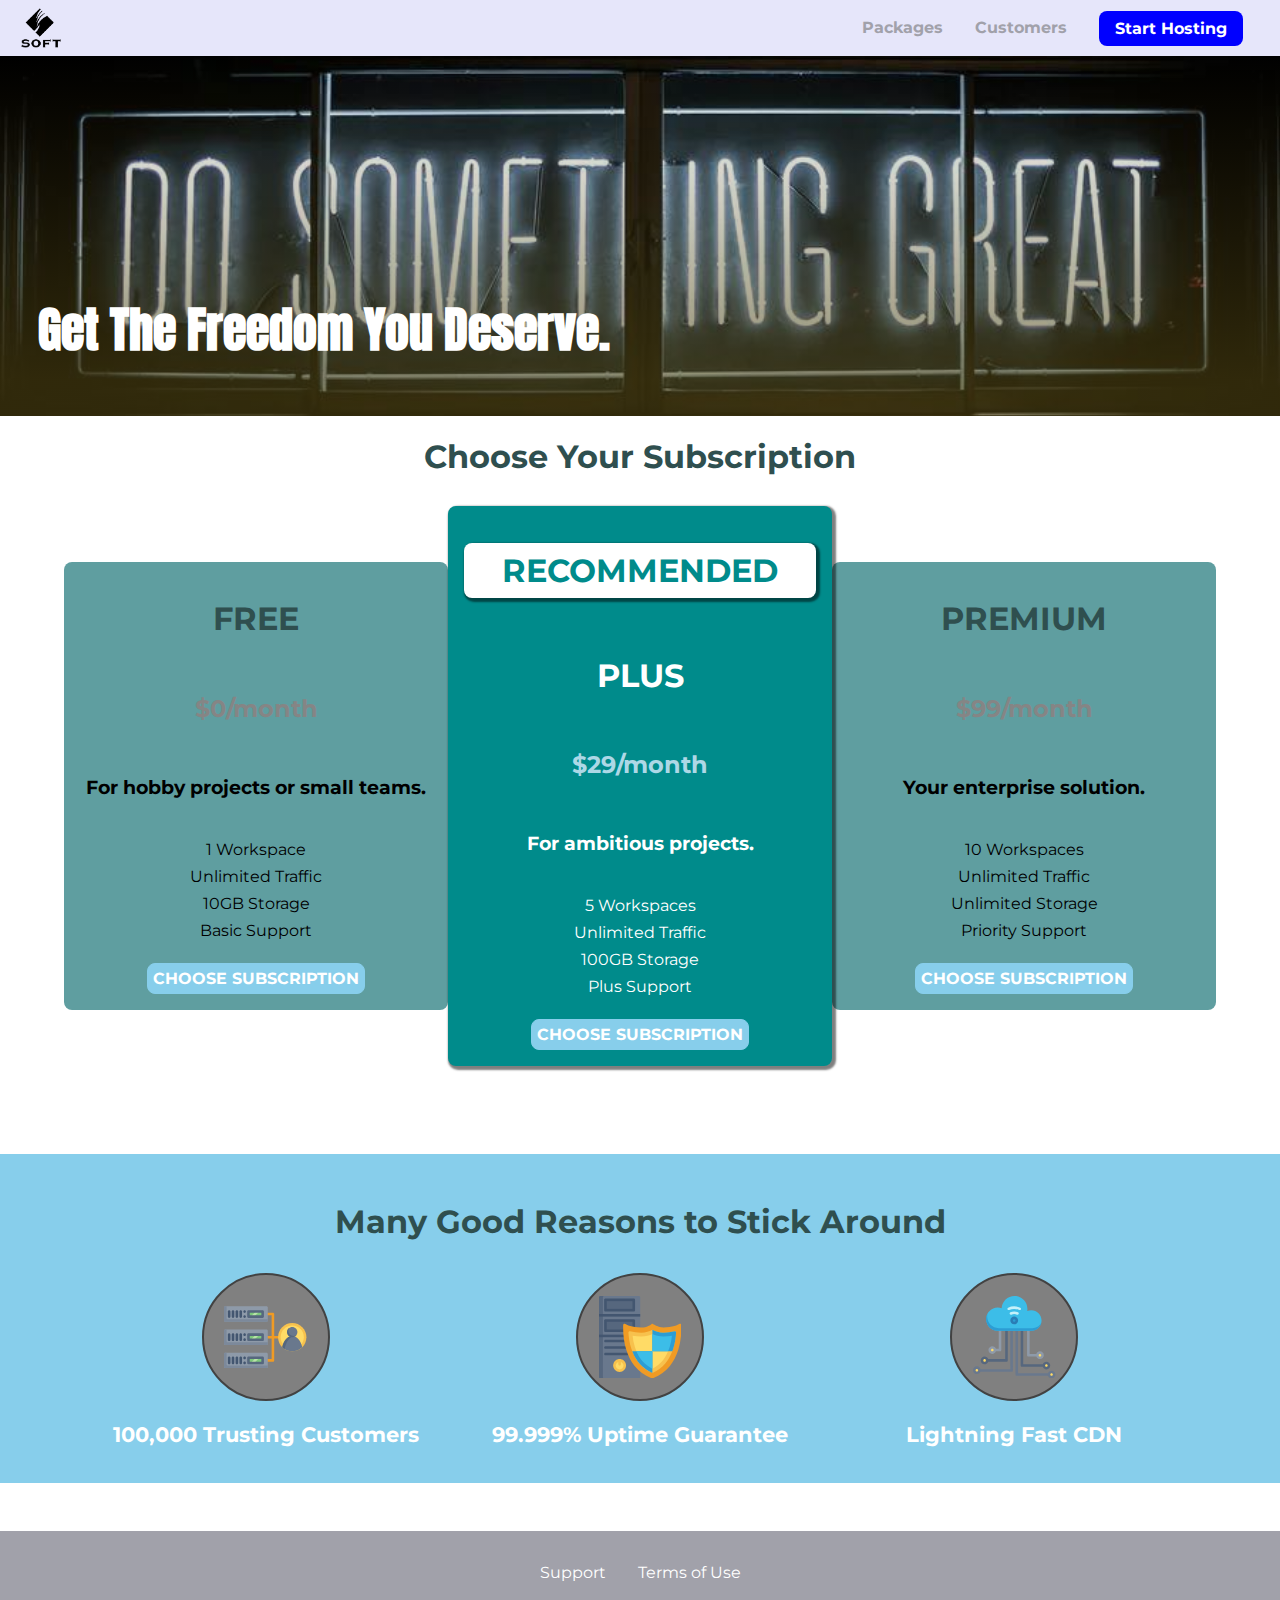
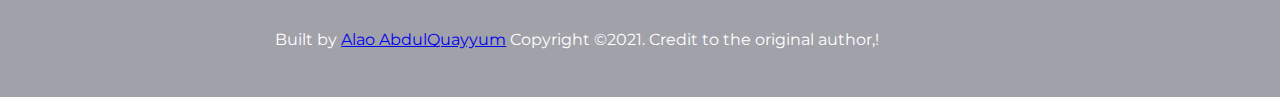
<file: index.html>
<!DOCTYPE html>
<html lang="en">
  <head>
    <meta charset="UTF-8" />
    <meta http-equiv="X-UA-Compatible" content="ie=edge" />
    <meta name="viewport" content="width=device-width, initial-scale=1.0" />
    <title>Soft</title>
    <link rel="shortcut icon" href="images/soft-logo.png" />
    <link rel="stylesheet" href="shared.css" />
    <link rel="stylesheet" href="main.css" />
  </head>

  <body>
    <div class="backdrop"></div>
    <div class="modal">
      <h1 class="modal__title">Do you want to continue?</h1>
      <div class="modal__actions">
        <a href="start-hosting/index.html" class="modal__action">Yes!</a>
        <button class="modal__action modal__action--negative" type="button">
          No!
        </button>
      </div>
    </div>
    <header class="main-header">
      <div>
        <button class="toggle-button">
          <span class="toggle-button__bar"></span>
          <span class="toggle-button__bar"></span>
          <span class="toggle-button__bar"></span>
        </button>
        <a href="index.html" class="main-header__brand">
          <img
            src="images/soft-logo.png"
            alt="Soft - Your favorite hosting company"
          />
        </a>
      </div>
      <nav class="main-nav">
        <ul class="main-nav__items">
          <li class="main-nav__item">
            <a href="packages/index.html">Packages</a>
          </li>
          <li class="main-nav__item">
            <a href="customers/index.html">Customers</a>
          </li>
          <li class="main-nav__item main-nav__item--cta">
            <a href="start-hosting/index.html">Start Hosting</a>
          </li>
        </ul>
      </nav>
    </header>
    <nav class="mobile-nav">
      <ul class="mobile-nav__items">
        <li class="mobile-nav__item">
          <a href="packages/index.html">Packages</a>
        </li>
        <li class="mobile-nav__item">
          <a href="customers/index.html">Customers</a>
        </li>
        <li class="mobile-nav__item mobile-nav__item--cta">
          <a href="start-hosting/index.html">Start Hosting</a>
        </li>
      </ul>
    </nav>
    <main>
      <section id="product-overview">
        <h1>Get The Freedom You Deserve.</h1>
      </section>
      <section id="plans">
        <h1 class="section-title">Choose Your Subscription</h1>
        <div class="plan__list">
          <article class="plan">
            <h1 class="plan__title">FREE</h1>
            <h2 class="plan__price">$0/month</h2>
            <h3>For hobby projects or small teams.</h3>
            <ul class="plan__features">
              <li class="plan__feature">1 Workspace</li>
              <li class="plan__feature">Unlimited Traffic</li>
              <li class="plan__feature">10GB Storage</li>
              <li class="plan__feature">Basic Support</li>
            </ul>
            <div>
              <button class="button">CHOOSE SUBSCRIPTION</button>
            </div>
          </article>
          <article class="plan plan--highlighted">
            <h1 class="plan__annotation">RECOMMENDED</h1>
            <h1 class="plan__title">PLUS</h1>
            <h2 class="plan__price">$29/month</h2>
            <h3>For ambitious projects.</h3>
            <ul class="plan__features">
              <li class="plan__feature">5 Workspaces</li>
              <li class="plan__feature">Unlimited Traffic</li>
              <li class="plan__feature">100GB Storage</li>
              <li class="plan__feature">Plus Support</li>
            </ul>
            <div>
              <button class="button">CHOOSE SUBSCRIPTION</button>
            </div>
          </article>
          <article class="plan">
            <h1 class="plan__title">PREMIUM</h1>
            <h2 class="plan__price">$99/month</h2>
            <h3>Your enterprise solution.</h3>
            <ul class="plan__features">
              <li class="plan__feature">10 Workspaces</li>
              <li class="plan__feature">Unlimited Traffic</li>
              <li class="plan__feature">Unlimited Storage</li>
              <li class="plan__feature">Priority Support</li>
            </ul>
            <div>
              <button class="button">CHOOSE SUBSCRIPTION</button>
            </div>
          </article>
        </div>
      </section>
      <section id="key-features">
        <h1 class="section-title">Many Good Reasons to Stick Around</h1>
        <ul class="key-feature__list">
          <li class="key-feature">
            <div class="key-feature__image">
              <svg viewBox="0 0 512 512">
                <path
                  style="fill: #f09b24"
                  d="M344,248h-32V112c0-4.418-3.582-8-8-8h-40c-4.418,0-8,3.582-8,8s3.582,8,8,8h32v128h-32  c-4.418,0-8,3.582-8,8s3.582,8,8,8h32v128h-32c-4.418,0-8,3.582-8,8s3.582,8,8,8h40c4.418,0,8-3.582,8-8V264h32c4.418,0,8-3.582,8-8  S348.418,248,344,248z"
                />
                <path
                  style="fill: #8e9aa9"
                  d="M264,64H8c-4.418,0-8,3.582-8,8v80c0,4.418,3.582,8,8,8h256c4.418,0,8-3.582,8-8V72  C272,67.582,268.418,64,264,64z"
                />
                <path
                  style="fill: #7c899b"
                  d="M24,144c-4.418,0-8-3.582-8-8V64H8c-4.418,0-8,3.582-8,8v80c0,4.418,3.582,8,8,8h256  c4.418,0,8-3.582,8-8v-8H24z"
                />
                <rect
                  x="152"
                  y="96"
                  style="fill: #b8e3a8"
                  width="88"
                  height="32"
                />
                <g>
                  <polygon
                    style="fill: #7ec97d"
                    points="152,96 152,128 166,128 198,96  "
                  />
                  <polygon
                    style="fill: #7ec97d"
                    points="220,96 188,128 240,128 240,96  "
                  />
                </g>
                <path
                  style="fill: #56677e"
                  d="M240,136h-88c-4.418,0-8-3.582-8-8V96c0-4.418,3.582-8,8-8h88c4.418,0,8,3.582,8,8v32  C248,132.418,244.418,136,240,136z M160,120h72v-16h-72V120z"
                />
                <g>
                  <path
                    style="fill: #435670"
                    d="M32,136c-4.418,0-8-3.582-8-8V96c0-4.418,3.582-8,8-8s8,3.582,8,8v32C40,132.418,36.418,136,32,136z   "
                  />
                  <path
                    style="fill: #435670"
                    d="M56,136c-4.418,0-8-3.582-8-8V96c0-4.418,3.582-8,8-8s8,3.582,8,8v32C64,132.418,60.418,136,56,136z   "
                  />
                  <path
                    style="fill: #435670"
                    d="M80,136c-4.418,0-8-3.582-8-8V96c0-4.418,3.582-8,8-8s8,3.582,8,8v32C88,132.418,84.418,136,80,136z   "
                  />
                  <path
                    style="fill: #435670"
                    d="M104,136c-4.418,0-8-3.582-8-8V96c0-4.418,3.582-8,8-8s8,3.582,8,8v32   C112,132.418,108.418,136,104,136z"
                  />
                  <path
                    style="fill: #435670"
                    d="M128,105c-4.418,0-8-3.582-8-8v-1c0-4.418,3.582-8,8-8s8,3.582,8,8v1   C136,101.418,132.418,105,128,105z"
                  />
                  <path
                    style="fill: #435670"
                    d="M128,136c-4.418,0-8-3.582-8-8v-1c0-4.418,3.582-8,8-8s8,3.582,8,8v1   C136,132.418,132.418,136,128,136z"
                  />
                </g>
                <path
                  style="fill: #8e9aa9"
                  d="M264,208H8c-4.418,0-8,3.582-8,8v80c0,4.418,3.582,8,8,8h256c4.418,0,8-3.582,8-8v-80  C272,211.582,268.418,208,264,208z"
                />
                <path
                  style="fill: #7c899b"
                  d="M24,288c-4.418,0-8-3.582-8-8v-72H8c-4.418,0-8,3.582-8,8v80c0,4.418,3.582,8,8,8h256  c4.418,0,8-3.582,8-8v-8H24z"
                />
                <rect
                  x="152"
                  y="240"
                  style="fill: #b8e3a8"
                  width="88"
                  height="32"
                />
                <g>
                  <polygon
                    style="fill: #7ec97d"
                    points="152,240 152,272 166,272 198,240  "
                  />
                  <polygon
                    style="fill: #7ec97d"
                    points="220,240 188,272 240,272 240,240  "
                  />
                </g>
                <path
                  style="fill: #56677e"
                  d="M240,280h-88c-4.418,0-8-3.582-8-8v-32c0-4.418,3.582-8,8-8h88c4.418,0,8,3.582,8,8v32  C248,276.418,244.418,280,240,280z M160,264h72v-16h-72V264z"
                />
                <g>
                  <path
                    style="fill: #435670"
                    d="M32,280c-4.418,0-8-3.582-8-8v-32c0-4.418,3.582-8,8-8s8,3.582,8,8v32C40,276.418,36.418,280,32,280   z"
                  />
                  <path
                    style="fill: #435670"
                    d="M56,280c-4.418,0-8-3.582-8-8v-32c0-4.418,3.582-8,8-8s8,3.582,8,8v32C64,276.418,60.418,280,56,280   z"
                  />
                  <path
                    style="fill: #435670"
                    d="M80,280c-4.418,0-8-3.582-8-8v-32c0-4.418,3.582-8,8-8s8,3.582,8,8v32C88,276.418,84.418,280,80,280   z"
                  />
                  <path
                    style="fill: #435670"
                    d="M104,280c-4.418,0-8-3.582-8-8v-32c0-4.418,3.582-8,8-8s8,3.582,8,8v32   C112,276.418,108.418,280,104,280z"
                  />
                  <path
                    style="fill: #435670"
                    d="M128,249c-4.418,0-8-3.582-8-8v-1c0-4.418,3.582-8,8-8s8,3.582,8,8v1   C136,245.418,132.418,249,128,249z"
                  />
                  <path
                    style="fill: #435670"
                    d="M128,280c-4.418,0-8-3.582-8-8v-1c0-4.418,3.582-8,8-8s8,3.582,8,8v1   C136,276.418,132.418,280,128,280z"
                  />
                </g>
                <path
                  style="fill: #8e9aa9"
                  d="M264,352H8c-4.418,0-8,3.582-8,8v80c0,4.418,3.582,8,8,8h256c4.418,0,8-3.582,8-8v-80  C272,355.582,268.418,352,264,352z"
                />
                <path
                  style="fill: #7c899b"
                  d="M24,432c-4.418,0-8-3.582-8-8v-72H8c-4.418,0-8,3.582-8,8v80c0,4.418,3.582,8,8,8h256  c4.418,0,8-3.582,8-8v-8H24z"
                />
                <rect
                  x="152"
                  y="384"
                  style="fill: #b8e3a8"
                  width="88"
                  height="32"
                />
                <g>
                  <polygon
                    style="fill: #7ec97d"
                    points="152,384 152,416 166,416 198,384  "
                  />
                  <polygon
                    style="fill: #7ec97d"
                    points="220,384 188,416 240,416 240,384  "
                  />
                </g>
                <path
                  style="fill: #56677e"
                  d="M240,424h-88c-4.418,0-8-3.582-8-8v-32c0-4.418,3.582-8,8-8h88c4.418,0,8,3.582,8,8v32  C248,420.418,244.418,424,240,424z M160,408h72v-16h-72V408z"
                />
                <g>
                  <path
                    style="fill: #435670"
                    d="M32,424c-4.418,0-8-3.582-8-8v-32c0-4.418,3.582-8,8-8s8,3.582,8,8v32C40,420.418,36.418,424,32,424   z"
                  />
                  <path
                    style="fill: #435670"
                    d="M56,424c-4.418,0-8-3.582-8-8v-32c0-4.418,3.582-8,8-8s8,3.582,8,8v32C64,420.418,60.418,424,56,424   z"
                  />
                  <path
                    style="fill: #435670"
                    d="M80,424c-4.418,0-8-3.582-8-8v-32c0-4.418,3.582-8,8-8s8,3.582,8,8v32C88,420.418,84.418,424,80,424   z"
                  />
                  <path
                    style="fill: #435670"
                    d="M104,424c-4.418,0-8-3.582-8-8v-32c0-4.418,3.582-8,8-8s8,3.582,8,8v32   C112,420.418,108.418,424,104,424z"
                  />
                  <path
                    style="fill: #435670"
                    d="M128,393c-4.418,0-8-3.582-8-8v-1c0-4.418,3.582-8,8-8s8,3.582,8,8v1   C136,389.418,132.418,393,128,393z"
                  />
                  <path
                    style="fill: #435670"
                    d="M128,424c-4.418,0-8-3.582-8-8v-1c0-4.418,3.582-8,8-8s8,3.582,8,8v1   C136,420.418,132.418,424,128,424z"
                  />
                </g>
                <path
                  style="fill: #f7c14d"
                  d="M424,168c-48.523,0-88,39.477-88,88s39.477,88,88,88s88-39.477,88-88S472.523,168,424,168z"
                />
                <path
                  style="fill: #ffdb66"
                  d="M424,184c-39.701,0-72,32.299-72,72s32.299,72,72,72s72-32.299,72-72S463.701,184,424,184z"
                />
                <path
                  style="fill: #69788d"
                  d="M484.893,314.16C476.393,274.588,451.922,248,424,248s-52.393,26.588-60.893,66.16  c-0.605,2.82,0.354,5.749,2.511,7.664C381.731,336.124,402.465,344,424,344s42.269-7.876,58.381-22.176  C484.539,319.909,485.498,316.98,484.893,314.16z"
                />
                <path
                  style="fill: #56677e"
                  d="M434.053,249.171C430.768,248.403,427.411,248,424,248c-27.922,0-52.393,26.588-60.893,66.16  c-0.605,2.82,0.354,5.749,2.511,7.664c3.383,3.002,6.979,5.703,10.734,8.125C384.904,286.243,407.373,255.378,434.053,249.171z"
                />
                <path
                  style="fill: #69788d"
                  d="M424,192c-17.645,0-32,14.355-32,32s14.355,32,32,32s32-14.355,32-32S441.645,192,424,192z"
                />
                <path
                  style="fill: #56677e"
                  d="M432,248c-17.645,0-32-14.355-32-32c0-6.783,2.128-13.076,5.742-18.258  C397.444,203.53,392,213.138,392,224c0,17.645,14.355,32,32,32c10.862,0,20.471-5.444,26.258-13.742  C445.076,245.872,438.783,248,432,248z"
                />
              </svg>
            </div>
            <p class="key-feature__description">100,000 Trusting Customers</p>
          </li>
          <li class="key-feature">
            <div class="key-feature__image">
              <svg viewBox="0 0 512 512">
                <path
                  style="fill: #69788d"
                  d="M248,0H8C3.582,0,0,3.582,0,8v496c0,4.418,3.582,8,8,8h240c4.418,0,8-3.582,8-8V8  C256,3.582,252.418,0,248,0z"
                />
                <path
                  style="fill: #56677e"
                  d="M24,504V8c0-4.418,3.582-8,8-8H8C3.582,0,0,3.582,0,8v496c0,4.418,3.582,8,8,8h24  C27.582,512,24,508.418,24,504z"
                />
                <g>
                  <rect
                    x="0"
                    y="112"
                    style="fill: #435670"
                    width="256"
                    height="16"
                  />
                  <rect
                    x="0"
                    y="240"
                    style="fill: #435670"
                    width="256"
                    height="16"
                  />
                </g>
                <path
                  style="fill: #f7c14d"
                  d="M128,392c-22.056,0-40,17.944-40,40s17.944,40,40,40s40-17.944,40-40S150.056,392,128,392z"
                />
                <path
                  style="fill: #ffdb66"
                  d="M128,408c-13.233,0-24,10.767-24,24s10.767,24,24,24s24-10.767,24-24S141.233,408,128,408z"
                />
                <path
                  style="fill: #f7c14d"
                  d="M128,392c-2.739,0-5.414,0.278-8,0.805V424c0,4.418,3.582,8,8,8c4.418,0,8-3.582,8-8v-31.195  C133.414,392.278,130.739,392,128,392z"
                />
                <g>
                  <path
                    style="fill: #435670"
                    d="M216,288H40c-4.418,0-8-3.582-8-8s3.582-8,8-8h176c4.418,0,8,3.582,8,8S220.418,288,216,288z"
                  />
                  <path
                    style="fill: #435670"
                    d="M216,328H40c-4.418,0-8-3.582-8-8s3.582-8,8-8h176c4.418,0,8,3.582,8,8S220.418,328,216,328z"
                  />
                  <path
                    style="fill: #435670"
                    d="M216,368H40c-4.418,0-8-3.582-8-8s3.582-8,8-8h176c4.418,0,8,3.582,8,8S220.418,368,216,368z"
                  />
                  <path
                    style="fill: #435670"
                    d="M216,16H40c-4.418,0-8,3.582-8,8v64c0,4.418,3.582,8,8,8h176c4.418,0,8-3.582,8-8V24   C224,19.582,220.418,16,216,16z"
                  />
                </g>
                <rect
                  x="48"
                  y="32"
                  style="fill: #56677e"
                  width="160"
                  height="48"
                />
                <path
                  style="fill: #435670"
                  d="M216,144H40c-4.418,0-8,3.582-8,8v64c0,4.418,3.582,8,8,8h176c4.418,0,8-3.582,8-8v-64  C224,147.582,220.418,144,216,144z"
                />
                <rect
                  x="48"
                  y="160"
                  style="fill: #56677e"
                  width="160"
                  height="48"
                />
                <path
                  style="fill: #f09b24"
                  d="M511.747,180.237c-0.194-6.537-8.107-10.107-13.135-5.894c-5.6,4.693-42.904,21.282-98.514,21.282  c-33.45,0-64.625-20.999-64.929-21.206c-2.9-1.991-6.764-1.85-9.512,0.346c-2.677,2.135-27.201,20.86-63.793,20.86  c-55.607,0-92.914-16.589-98.515-21.282c-5.028-4.211-12.941-0.645-13.135,5.894c-1.634,54.834,4.655,105.941,18.693,151.903  c12.096,39.604,29.759,74.047,52.497,102.373c27.538,34.304,62.743,59.882,104.66,76.045c3.069,1.918,6.757,1.921,9.83,0  c41.917-16.163,77.122-41.741,104.66-76.045c22.738-28.326,40.401-62.77,52.497-102.373  C507.092,286.179,513.381,235.071,511.747,180.237z"
                />
                <path
                  style="fill: #f7c14d"
                  d="M476.21,221.226c-1.953-1.631-4.568-2.235-7.036-1.628c-21.686,5.327-44.926,8.028-69.075,8.028  c-25.926,0-49.633-8.975-64.955-16.504c-2.307-1.134-5.016-1.091-7.284,0.116c-14.059,7.477-36.919,16.388-65.994,16.388  c-24.153,0-47.394-2.701-69.075-8.028c-5.155-1.268-10.221,2.966-9.894,8.261c2.077,33.693,7.668,65.635,16.616,94.935  c22.774,74.565,66.139,126.334,128.888,153.868c2.032,0.891,4.397,0.891,6.43,0c61.777-27.107,104.716-78.876,127.62-153.868  c8.948-29.3,14.539-61.241,16.616-94.935C479.224,225.319,478.163,222.856,476.21,221.226z"
                />
                <path
                  style="fill: #ffdb66"
                  d="M331.609,451.727c-52.604-25.289-89.304-70.987-109.144-135.944  c-6.532-21.39-11.162-44.336-13.82-68.447c17.133,2.852,34.952,4.291,53.22,4.291c29.394,0,53.376-7.793,69.978-15.561  c17.44,7.736,41.656,15.561,68.256,15.561c18.267,0,36.085-1.439,53.219-4.291c-2.659,24.112-7.288,47.06-13.82,68.448  C419.545,381.108,383.27,426.805,331.609,451.727z"
                />
                <g>
                  <path
                    style="fill: #2c9dd4"
                    d="M479.066,227.858c0.157-2.539-0.903-5.002-2.856-6.633s-4.568-2.235-7.036-1.628   c-21.686,5.327-44.926,8.028-69.075,8.028c-25.926,0-49.633-8.975-64.955-16.504c-1.057-0.52-2.2-0.78-3.345-0.806l-0.072,133.351   h123.601c2.556-6.746,4.933-13.702,7.123-20.874C471.398,293.493,476.989,261.552,479.066,227.858z"
                  />
                  <path
                    style="fill: #2c9dd4"
                    d="M206.658,343.667c24.153,63.42,65.028,108.108,121.743,132.995c1.031,0.452,2.147,0.673,3.263,0.666   l0.063-133.661H206.658z"
                  />
                </g>
                <g>
                  <path
                    style="fill: #3cbde8"
                    d="M439.497,315.783c6.532-21.389,11.161-44.336,13.82-68.448c-17.134,2.852-34.952,4.291-53.219,4.291   c-26.6,0-50.815-7.824-68.256-15.561l-0.116,107.601h97.758C433.179,334.807,436.524,325.518,439.497,315.783z"
                  />
                  <path
                    style="fill: #3cbde8"
                    d="M232.523,343.667c21.144,50.298,54.363,86.56,99.087,108.06l0.117-108.06H232.523z"
                  />
                </g>
              </svg>
            </div>
            <p class="key-feature__description">99.999% Uptime Guarantee</p>
          </li>
          <li class="key-feature">
            <div class="key-feature__image">
              <svg viewBox="0 0 512 512">
                <path
                  style="fill: #8e9aa9"
                  d="M168,200c-4.418,0-8,3.582-8,8v120h-17.376c-3.302-9.311-12.194-16-22.624-16  c-13.234,0-24,10.767-24,24s10.766,24,24,24c10.429,0,19.321-6.689,22.624-16H168c4.418,0,8-3.582,8-8V208  C176,203.582,172.418,200,168,200z"
                />
                <path
                  style="fill: #ffdb66"
                  d="M120,328c-4.411,0-8,3.589-8,8s3.589,8,8,8s8-3.589,8-8S124.411,328,120,328z"
                />
                <path
                  style="fill: #56677e"
                  d="M208,200c-4.418,0-8,3.582-8,8v184H94.624C91.322,382.689,82.43,376,72,376  c-13.234,0-24,10.767-24,24s10.766,24,24,24c10.429,0,19.321-6.689,22.624-16H208c4.418,0,8-3.582,8-8V208  C216,203.582,212.418,200,208,200z"
                />
                <path
                  style="fill: #ffdb66"
                  d="M72,392c-4.411,0-8,3.589-8,8s3.589,8,8,8s8-3.589,8-8S76.411,392,72,392z"
                />
                <path
                  style="fill: #69788d"
                  d="M240,208c-4.418,0-8,3.582-8,8v239H47.24c-2.671-10.34-12.078-18-23.24-18c-13.234,0-24,10.767-24,24  s10.766,24,24,24c9.666,0,18.009-5.747,21.809-14H240c4.418,0,8-3.582,8-8V216C248,211.582,244.418,208,240,208z"
                />
                <path
                  style="fill: #ffdb66"
                  d="M24,453c-4.411,0-8,3.589-8,8s3.589,8,8,8s8-3.589,8-8S28.411,453,24,453z"
                />
                <path
                  style="fill: #69788d"
                  d="M488,464c-10.429,0-19.321,6.689-22.624,16H280V208c0-4.418-3.582-8-8-8s-8,3.582-8,8v280  c0,4.418,3.582,8,8,8h193.376c3.302,9.311,12.194,16,22.624,16c13.234,0,24-10.767,24-24S501.234,464,488,464z"
                />
                <path
                  style="fill: #ffdb66"
                  d="M488,480c-4.411,0-8,3.589-8,8s3.589,8,8,8s8-3.589,8-8S492.411,480,488,480z"
                />
                <path
                  style="fill: #56677e"
                  d="M456,408c-10.429,0-19.321,6.689-22.624,16H312V208c0-4.418-3.582-8-8-8s-8,3.582-8,8v224  c0,4.418,3.582,8,8,8h129.376c3.302,9.311,12.194,16,22.624,16c13.234,0,24-10.767,24-24S469.234,408,456,408z"
                />
                <path
                  style="fill: #ffdb66"
                  d="M456,424c-4.411,0-8,3.589-8,8s3.589,8,8,8s8-3.589,8-8S460.411,424,456,424z"
                />
                <path
                  style="fill: #8e9aa9"
                  d="M416,344c-10.429,0-19.321,6.689-22.624,16H352V208c0-4.418-3.582-8-8-8s-8,3.582-8,8v160  c0,4.418,3.582,8,8,8h49.376c3.302,9.311,12.194,16,22.624,16c13.234,0,24-10.767,24-24S429.234,344,416,344z"
                />
                <path
                  style="fill: #ffdb66"
                  d="M416,360c-4.411,0-8,3.589-8,8s3.589,8,8,8s8-3.589,8-8S420.411,360,416,360z"
                />
                <path
                  style="fill: #3cbde8"
                  d="M362,88c-8.741,0-17.231,1.751-25.06,5.085C337.646,88.797,338,84.43,338,80  c0-44.112-35.888-80-80-80c-42.823,0-77.895,33.816-79.909,76.149C170.393,73.415,162.244,72,154,72c-39.701,0-72,32.299-72,72  s32.299,72,72,72h208c35.29,0,64-28.71,64-64S397.29,88,362,88z"
                />
                <path
                  style="fill: #2c9dd4"
                  d="M368,200H160c-39.701,0-72-32.299-72-72c0-5.863,0.721-11.559,2.05-17.019  C84.918,120.88,82,132.102,82,144c0,39.701,32.299,72,72,72h208c30.389,0,55.88-21.296,62.379-49.743  C413.565,186.327,392.352,200,368,200z"
                />
                <path
                  style="fill: #2a7db5"
                  d="M256,128c-13.234,0-24,10.767-24,24s10.766,24,24,24c13.233,0,24-10.767,24-24S269.233,128,256,128z"
                />
                <path
                  style="fill: #2c9dd4"
                  d="M256,144c-4.411,0-8,3.589-8,8s3.589,8,8,8c4.411,0,8-3.589,8-8S260.411,144,256,144z"
                />
                <g>
                  <path
                    style="fill: #c5f1fa"
                    d="M221.755,87.695c-2.994,0-5.864-1.688-7.233-4.572c-1.894-3.991-0.194-8.763,3.798-10.657   C230.157,66.849,242.834,64,256,64c13.166,0,25.844,2.849,37.68,8.466c3.992,1.895,5.692,6.666,3.798,10.657   s-6.666,5.692-10.657,3.798C277.144,82.328,266.774,80,256,80c-10.774,0-21.144,2.328-30.821,6.921   C224.072,87.446,222.904,87.695,221.755,87.695z"
                  />
                  <path
                    style="fill: #c5f1fa"
                    d="M276.545,116.618c-1.148,0-2.316-0.249-3.424-0.774C267.745,113.293,261.985,112,256,112   c-5.985,0-11.745,1.293-17.121,3.844c-3.991,1.895-8.763,0.192-10.657-3.798c-1.894-3.992-0.193-8.764,3.798-10.657   C239.557,97.813,247.625,96,256,96c8.376,0,16.444,1.813,23.98,5.389c3.991,1.894,5.692,6.665,3.798,10.657   C282.41,114.93,279.539,116.618,276.545,116.618z"
                  />
                </g>
              </svg>
            </div>
            <p class="key-feature__description">Lightning Fast CDN</p>
          </li>
        </ul>
      </section>
    </main>
    <footer class="main-footer">
      <nav>
        <ul class="main-footer__links">
          <li class="main-footer__link">
            <a href="#">Support</a>
          </li>
          <li class="main-footer__link">
            <a href="#">Terms of Use</a>
          </li>
        </ul>
        <p class="footer__copyright">
          Built by <a href="#" class="footer__link">Alao AbdulQuayyum</a>
          Copyright &copy;2021. Credit to the original author,!
        </p>
      </nav>
    </footer>
    <script src="shared.js"></script>
  </body>
</html>
</file>
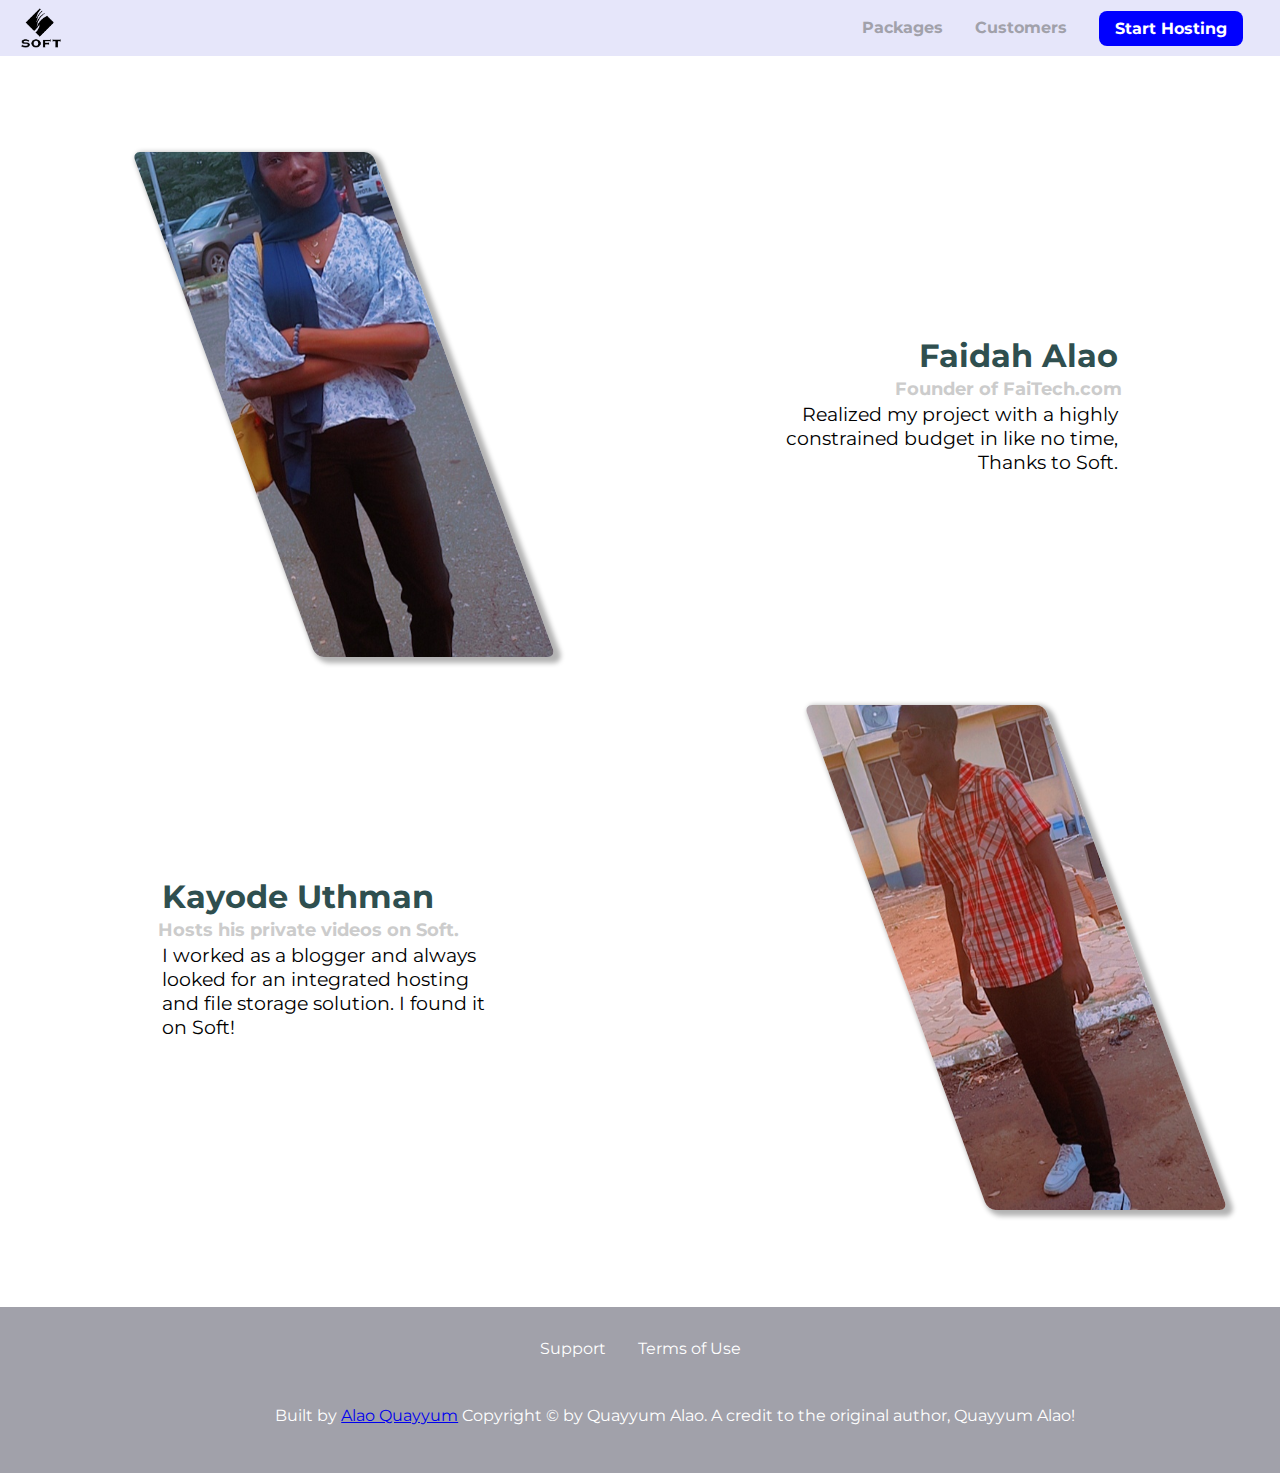
<file: customers/index.html>
<!DOCTYPE html>
<html lang="en">
  <head>
    <meta charset="UTF-8" />
    <meta name="viewport" content="width=device-width, initial-scale=1.0" />
    <meta http-equiv="X-UA-Compatible" content="ie=edge" />
    <title>Soft Customers</title>
    <link rel="shortcut icon" href="../images/soft-logo.png" />
    <link rel="stylesheet" href="../shared.css" />
    <link rel="stylesheet" href="customers.css" />
  </head>

  <body>
    <div class="backdrop"></div>
    <header class="main-header">
      <div>
        <button class="toggle-button">
          <span class="toggle-button__bar"></span>
          <span class="toggle-button__bar"></span>
          <span class="toggle-button__bar"></span>
        </button>
        <a href="../index.html" class="main-header__brand">
          <img
            src="../images/soft-logo.png"
            alt="Soft - Your favorite hosting company"
          />
        </a>
      </div>
      <nav class="main-nav">
        <ul class="main-nav__items">
          <li class="main-nav__item">
            <a href="../packages/index.html">Packages</a>
          </li>
          <li class="main-nav__item">
            <a href="index.html">Customers</a>
          </li>
          <li class="main-nav__item main-nav__item--cta">
            <a href="../start-hosting/index.html">Start Hosting</a>
          </li>
        </ul>
      </nav>
    </header>
    <nav class="mobile-nav">
      <ul class="mobile-nav__items">
        <li class="mobile-nav__item">
          <a href="../packages/index.html">Packages</a>
        </li>
        <li class="mobile-nav__item">
          <a href="index.html">Customers</a>
        </li>
        <li class="mobile-nav__item mobile-nav__item--cta">
          <a href="../start-hosting/index.html">Start Hosting</a>
        </li>
      </ul>
    </nav>
    <main>
      <div>
        <div class="testimonial" id="customer-1">
          <div class="testimonial__image-container">
            <img
              src="../images/customer-1.jpg"
              alt="Faidah Alao- Customer"
              class="testimonial__image"
            />
          </div>
          <div class="testimonial__info">
            <h1 class="testimonial__name">Faidah Alao</h1>
            <h2 class="testimonial__subtitle">
              Founder of
              <a href="tech-analysis.com">FaiTech.com</a>
            </h2>
            <p class="testimonial__text">
              Realized my project with a highly constrained budget in like no
              time, Thanks to Soft.
            </p>
          </div>
        </div>
        <div class="testimonial" id="customer-2">
          <div class="testimonial__info">
            <h1 class="testimonial__name">Kayode Uthman</h1>
            <h2 class="testimonial__subtitle">
              Hosts his private videos on Soft.
            </h2>
            <p class="testimonial__text">
              I worked as a blogger and always looked for an integrated hosting
              and file storage solution. I found it on Soft!
            </p>
          </div>
          <div class="testimonial__image-container">
            <img
              src="../images/customer-2.jpg"
              alt="Kayode Uthman - Customer"
              class="testimonial__image"
            />
          </div>
        </div>
      </div>
    </main>
    <footer class="main-footer">
      <nav>
        <ul class="main-footer__links">
          <li class="main-footer__link">
            <a href="#">Support</a>
          </li>
          <li class="main-footer__link">
            <a href="#">Terms of Use</a>
          </li>
        </ul>
        <p class="footer__copyright">
          Built by <a href="#" class="footer__link">Alao Quayyum</a>
          Copyright &copy; by Quayyum Alao. A credit to the original author,
          Quayyum Alao!
        </p>
      </nav>
    </footer>
    <script src="../shared.js"></script>
  </body>
</html>
</file>
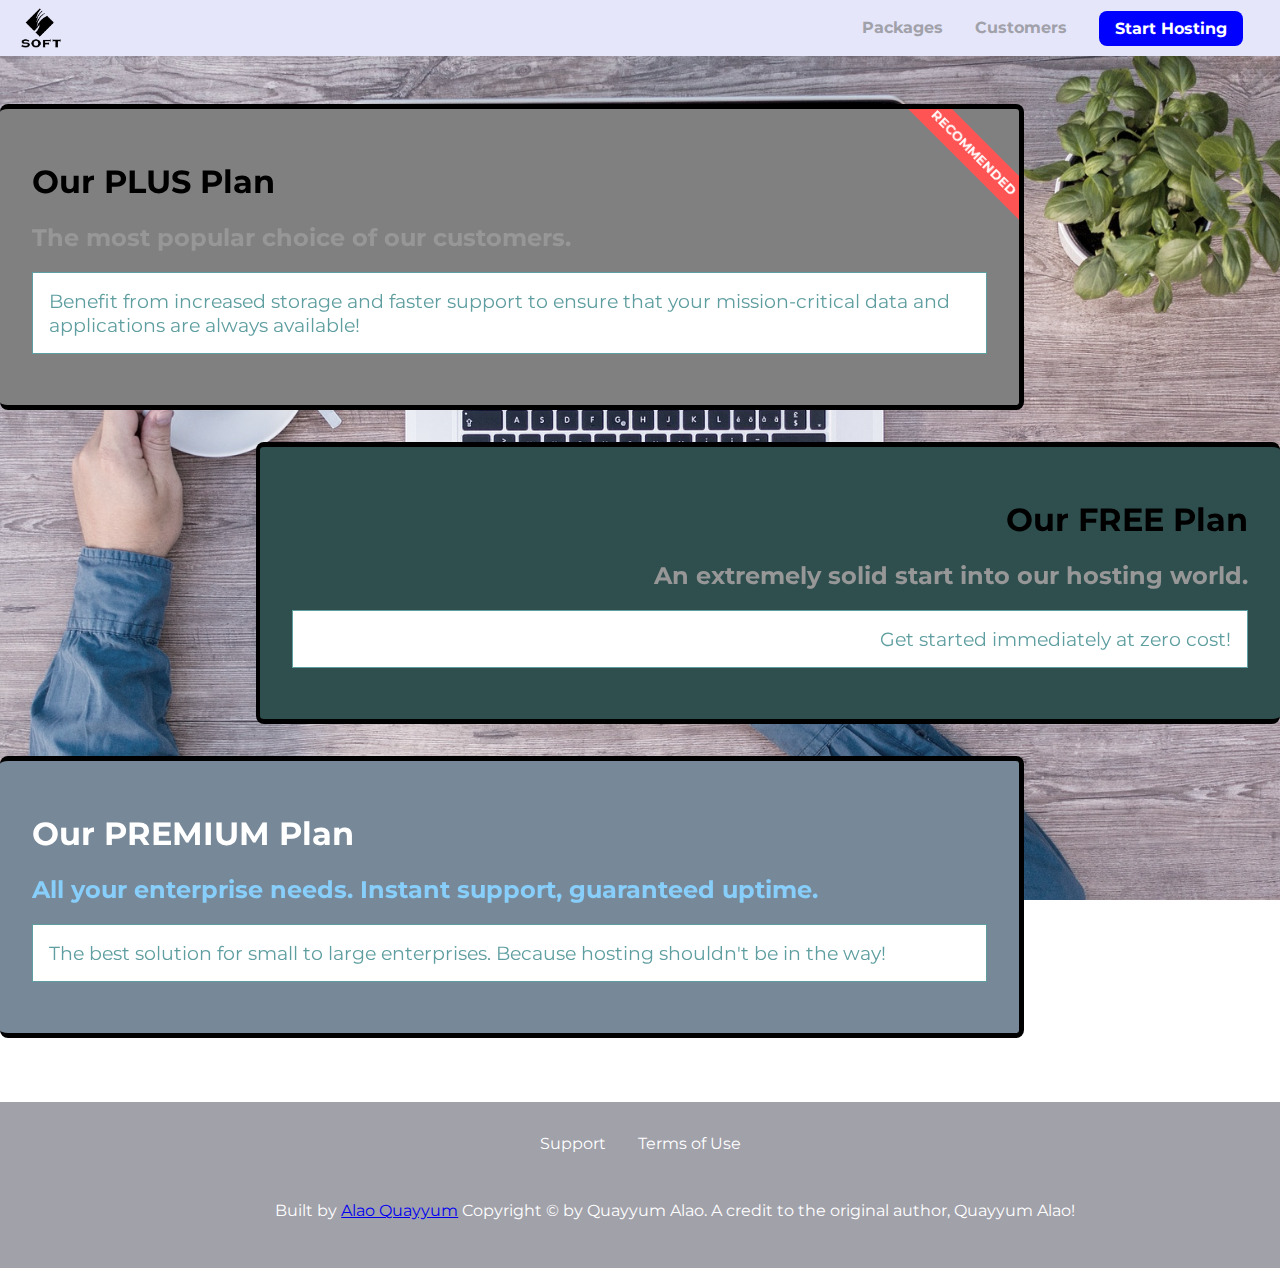
<file: packages/index.html>
<!DOCTYPE html>
<html lang="en">
  <head>
    <meta charset="UTF-8" />
    <meta http-equiv="X-UA-Compatible" content="ie=edge" />
    <meta name="viewport" content="width=device-width, initial-scale=1.0" />
    <title>Soft Packages</title>
    <link rel="shortcut icon" href="../images/soft-logo.jpg" />
    <link rel="stylesheet" href="../shared.css" />
    <link rel="stylesheet" href="packages.css" />
  </head>

  <body>
    <div class="backdrop"></div>
    <div class="background"></div>
    <header class="main-header">
      <div>
        <button class="toggle-button">
          <span class="toggle-button__bar"></span>
          <span class="toggle-button__bar"></span>
          <span class="toggle-button__bar"></span>
        </button>
        <a href="../index.html" class="main-header__brand">
          <img
            src="../images/soft-logo.png"
            alt="Soft - Your favorite hosting company"
          />
        </a>
      </div>
      <nav class="main-nav">
        <ul class="main-nav__items">
          <li class="main-nav__item">
            <a href="index.html">Packages</a>
          </li>
          <li class="main-nav__item">
            <a href="../customers/index.html">Customers</a>
          </li>
          <li class="main-nav__item main-nav__item--cta">
            <a href="../start-hosting/index.html">Start Hosting</a>
          </li>
        </ul>
      </nav>
    </header>
    <nav class="mobile-nav">
      <ul class="mobile-nav__items">
        <li class="mobile-nav__item">
          <a href="index.html">Packages</a>
        </li>
        <li class="mobile-nav__item">
          <a href="../customers/index.html">Customers</a>
        </li>
        <li class="mobile-nav__item mobile-nav__item--cta">
          <a href="../start-hosting/index.html">Start Hosting</a>
        </li>
      </ul>
    </nav>
    <main>
      <section class="package" id="plus">
        <a href="#">
          <h1 class="package__title">Our PLUS Plan</h1>
          <h2 class="package__badge">RECOMMENDED</h2>
          <h2 class="package__subtitle">
            The most popular choice of our customers.
          </h2>
          <p class="package__info">
            Benefit from increased storage and faster support to ensure that
            your mission-critical data and applications are always available!
          </p>
        </a>
      </section>
      <section class="package" id="free">
        <a href="#">
          <h1 class="package__title">Our FREE Plan</h1>
          <h2 class="package__subtitle">
            An extremely solid start into our hosting world.
          </h2>
          <p class="package__info">Get started immediately at zero cost!</p>
        </a>
      </section>
      <div class="clearfix"></div>
      <section class="package" id="premium">
        <a href="#">
          <h1 class="package__title">Our PREMIUM Plan</h1>
          <h2 class="package__subtitle">
            All your enterprise needs. Instant support, guaranteed uptime.
          </h2>
          <p class="package__info">
            The best solution for small to large enterprises. Because hosting
            shouldn't be in the way!
          </p>
        </a>
      </section>
    </main>
    <footer class="main-footer">
      <nav>
        <ul class="main-footer__links">
          <li class="main-footer__link">
            <a href="#">Support</a>
          </li>
          <li class="main-footer__link">
            <a href="#">Terms of Use</a>
          </li>
        </ul>
        <p class="footer__copyright">
          Built by <a href="#" class="footer__link">Alao Quayyum</a>
          Copyright &copy; by Quayyum Alao. A credit to the original author,
          Quayyum Alao!
        </p>
      </nav>
    </footer>
    <script src="../shared.js"></script>
  </body>
</html>
</file>
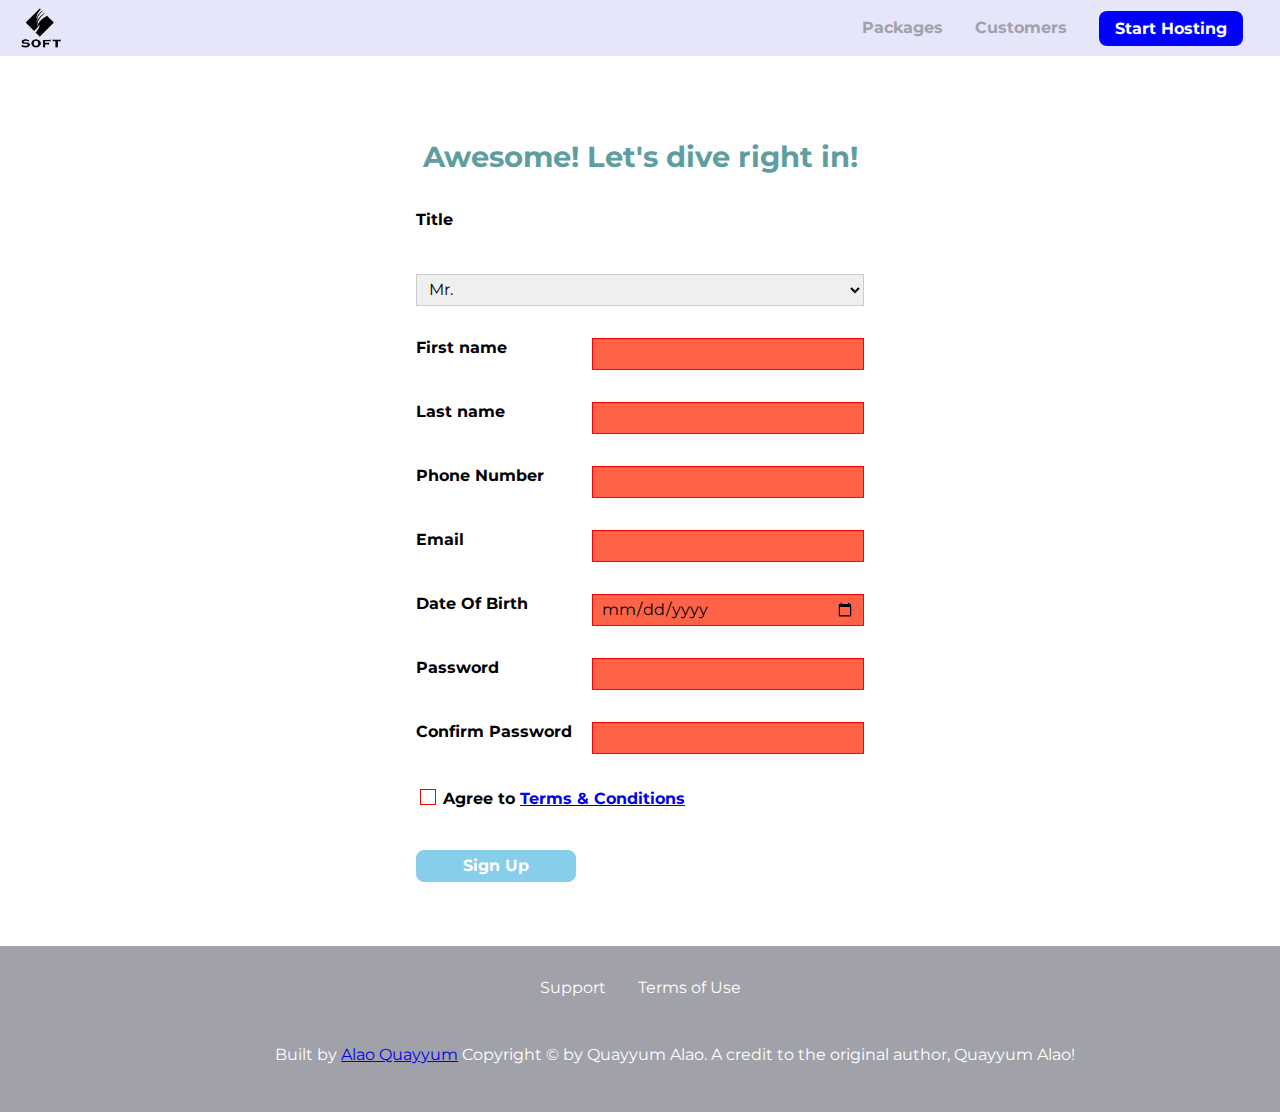
<file: start-hosting/index.html>
<!DOCTYPE html>
<html lang="en">
  <head>
    <meta charset="UTF-8" />
    <meta name="viewport" content="width=device-width, initial-scale=1.0" />
    <meta http-equiv="X-UA-Compatible" content="ie=edge" />
    <title>Soft Signup</title>
    <link rel="shortcut icon" href="../images/soft-logo.jpg" />
    <link rel="stylesheet" href="../shared.css" />
    <link rel="stylesheet" href="start-hosting.css" />
  </head>

  <body>
    <div class="backdrop"></div>
    <header class="main-header">
      <div>
        <button class="toggle-button">
          <span class="toggle-button__bar"></span>
          <span class="toggle-button__bar"></span>
          <span class="toggle-button__bar"></span>
        </button>
        <a href="../index.html" class="main-header__brand">
          <img
            src="../images/soft-logo.png"
            alt="Soft - Your favorite hosting company"
          />
        </a>
      </div>
      <nav class="main-nav">
        <ul class="main-nav__items">
          <li class="main-nav__item">
            <a href="../packages/index.html">Packages</a>
          </li>
          <li class="main-nav__item">
            <a href="../customers/index.html">Customers</a>
          </li>
          <li class="main-nav__item main-nav__item--cta">
            <a href="index.html">Start Hosting</a>
          </li>
        </ul>
      </nav>
    </header>
    <nav class="mobile-nav">
      <ul class="mobile-nav__items">
        <li class="mobile-nav__item">
          <a href="../packages/index.html">Packages</a>
        </li>
        <li class="mobile-nav__item">
          <a href="../customers/index.html">Customers</a>
        </li>
        <li class="mobile-nav__item mobile-nav__item--cta">
          <a href="index.html">Start Hosting</a>
        </li>
      </ul>
    </nav>
    <main class="signup-page">
      <h1 class="signup-title">Awesome! Let's dive right in!</h1>
      <form action="index.html" class="signup-form">
        <label for="title">Title</label>
        <select id="title">
          <option value="mr">Mr.</option>
          <option value="mr">Mrs.</option>
          <option value="mr">Master</option>
          <option value="ms">Ms.</option>
        </select>
        <label for="first-name">First name</label>
        <input type="text" id="first-name" required />
        <label for="last-name">Last name</label>
        <input type="text" id="last-name" required />
        <!-- <label for="Gender">Gender</label>
            <h4>Male</h4>
            <input type="radio"  id="Gender" name="Gender">
            <h4>Female</h4>
            <input type="radio" id="Gender" name="Gender">
            <h4>Other</h4>
            <input type="radio"  id="Gender" name="Gender"> <br> -->
        <label for="Phone Number"> Phone Number</label>
        <input type="text" id="Phone Number" required />
        <label for="email"> Email</label>
        <input type="email" id="email" required />
        <label for="birth"> Date Of Birth</label>
        <input type="date" id="date of birth" required />
        <label for="password">Password</label>
        <input type="password" id="password" required />
        <label for="password"> Confirm Password</label>
        <input type="password" id="password" required />
        <div class="signup-form__checkbox">
          <input type="checkbox" id="agree-terms" required />
          <label for="agree-terms"
            >Agree to
            <a href="#">Terms &amp; Conditions</a>
          </label>
        </div>
        <button type="submit" class="button">Sign Up</button>
      </form>
    </main>
    <footer class="main-footer">
      <nav>
        <ul class="main-footer__links">
          <li class="main-footer__link">
            <a href="#">Support</a>
          </li>
          <li class="main-footer__link">
            <a href="#">Terms of Use</a>
          </li>
        </ul>
        <p class="footer__copyright">
          Built by <a href="#" class="footer__link">Alao Quayyum</a>
          Copyright &copy; by Quayyum Alao. A credit to the original author,
          Quayyum Alao!
        </p>
      </nav>
    </footer>
    <script src="../shared.js"></script>
  </body>
</html>
</file>
<file: shared.css>
@import url("https://fonts.googleapis.com/css?family=Roboto:400, 900");
@import url("https://fonts.googleapis.com/css?family=Anton");
@import url("https://fonts.googleapis.com/css?family=Montserrat:400,700");

:root {
  --highlight-color: #0000ff;
  --gray: #a1a1aa;
}
* {
  box-sizing: border-box;
}
html {
  height: 100%;
}

body {
  font-family: "Montserrat", sans-serif;
  margin: 0;
  padding-top: 3.5rem;
}
@supports (display: grid) {
  body {
    display: grid;
    grid-template-rows: 3.5rem auto fit-content(8rem);
    grid-template-areas:
      "header"
      "main"
      "footer";
    padding-top: 0;
    height: 100%;
  }
}
main {
  /* min-height: calc(100vh - 3.5rem - 8rem); */
  /* grid-row: 2 / 3; */
  grid-area: main;
}

.backdrop {
  position: fixed;
  display: none;
  opacity: 0;
  top: 0;
  left: 0;
  z-index: 100;
  width: 100vw;
  height: 100vh;
  background: rgba(0, 0, 0, 0.5);
  transition: opacity 0.2 linear;
}

.main-header {
  width: 100%;
  position: fixed;
  top: 0;
  left: 0;
  background: #e6e6fa;
  padding: 0.5rem 1.3rem;
  z-index: 60;
  display: -webkit-box;
  display: -webkit-flex;
  display: -ms-flexbox;
  display: flex;
  align-items: center;
  justify-content: space-between;
}
.toggle-button {
  width: 3rem;
  background: transparent;
  border: none;
  cursor: pointer;
  padding-top: 0;
  padding-bottom: 0;
  vertical-align: middle;
}

.toggle-button:focus {
  outline: none;
}

.toggle-button__bar {
  width: 100%;
  height: 0.2rem;
  background: black;
  display: block;
  margin: 0.6rem 0;
}

.main-header__brand {
  color: cadetblue;
  text-decoration: none;
  font-weight: bold;
  font-size: 1.3rem;
  /* width: 20px; */
}

.main-header__brand img {
  height: 2.5rem;
  vertical-align: middle;
  /* width: 100%; */
}

.main-nav {
  display: none;
}

.main-nav__items {
  margin: 0;
  padding: 0;
  list-style: none;
  display: flex;
}

.main-nav__item {
  margin: 0 1rem;
}

.main-nav__item a,
.mobile-nav__item a {
  text-decoration: none;
  color: var(--gray);
  font-weight: bold;
  padding: 0.2rem 0;
}

.main-nav__item a:hover,
.main-nav__item a:active {
  color: white;
  border-bottom: 5px solid white;
}

.main-nav__item--cta {
  animation: wiggle 400ms 3s 8 ease-out none;
}
.main-nav__item--cta a,
.mobile-nav__item--cta a {
  color: white;
  background: var(--highlight-color);
  padding: 0.5rem 1rem;
  border-radius: 8px;
}

.main-nav__item--cta a:hover,
.main-nav__item--cta a:active,
.mobile-nav__item--cta a:hover,
.mobile-nav__item--cta a:active {
  color: var(--highlight-color);
  background: white;
  border: none;
}
@media (min-width: 40rem) {
  .toggle-button {
    display: none;
  }

  .main-nav {
    display: flex;
  }
}

.main-footer {
  background: var(--gray);
  padding: 2rem;
  margin-top: 3rem;
  /* grid-row: 3 / 4; */
  grid-area: footer;
}

.main-footer__links {
  list-style: none;
  margin: 0;
  padding: 0;
  display: flex;
  flex-direction: column;
  align-items: center;
}

.main-footer__link {
  margin: 0.5rem 0;
}

.main-footer__link a {
  color: white;
  text-decoration: none;
}

.main-footer__link a:hover,
.main-footer__link a:active {
  color: black;
}

.footer__copyright {
  color: white;
  padding-top: 2rem;
  width: 80%;
  float: right;
  align-items: center;
  text-decoration: none;
  justify-content: center;
}

.mobile-nav {
  display: none;
  position: fixed;
  z-index: 101;
  top: 0;
  left: 0;
  background: white;
  width: 80%;
  height: 100vh;
}

.mobile-nav__items {
  width: 90%;
  height: 100%;
  list-style: none;
  margin: 10% auto;
  padding: 0;
  display: flex;
  flex-direction: column;
  justify-content: center;
  text-align: center;
}

.mobile-nav__item {
  margin: 1rem 0;
}

.mobile-nav__item a {
  font-size: 1.5rem;
}

.button {
  background: skyblue;
  color: white;
  font: inherit;
  border: 1.5px solid skyblue;
  padding: 5px;
  border-radius: 8px;
  font-weight: bold;
  cursor: pointer;
}

.button:hover,
.button:active {
  background: white;
  color: skyblue;
}

.button:focus {
  outline: none;
}
.button[disabled] {
  cursor: not-allowed;
  border: var(--gray);
  background: #ccc;
  color: var(--gray);
}
.open {
  display: block !important;
  opacity: 1 !important;
  transform: translateY(0) !important;
}

@media (min-width: 40rem) {
  .main-footer__link {
    margin: 0 1rem;
  }
  .main-footer__links {
    flex-direction: row;
    justify-content: center;
  }
}

@keyframes wiggle {
  0% {
    transform: rotateZ(0);
  }
  50% {
    transform: rotateZ(-10deg);
  }
  100% {
    transform: rotateZ(10deg);
  }
}
</file>
<file: main.css>
#product-overview {
  background: linear-gradient(to top, rgba(80, 68, 18, 0.6) 10%, transparent),
    url("images/freedom.jpg") center/cover no-repeat border-box, #ff1b68;
  /* background-image: url("freedom.jpg");
    background-size: cover;
    background-position: left 10% bottom 20%; */
  /* background-repeat: no-repeat;
    background-origin: border-box;
    background-clip: border-box; */
  /* background-image: linear-gradient(180deg, red 70%, blue 60%, rgba(0,0,0,0.5)); */
  /* background-image: radial-gradient(ellipse farthest-corner at 20% 50%, red, blue 70%, green); */
  width: 100vw;
  height: 33vh;
  /* border: 5px dashed red; */
  position: relative;
}

#product-overview h1 {
  color: white;
  font-family: "Anton", sans-serif;
  position: absolute;
  bottom: 5%;
  left: 3%;
  font-size: 1.6rem;
}

@media (min-width: 40rem) and (min-height: 40rem) {
  #product-overview {
    height: 40vh;
    background-position: 10% 50%;
  }

  #product-overview h1 {
    font-size: 3rem;
  }
}

.section-title {
  color: darkslategrey;
  text-align: center;
}

/* .plan__list {
  width: 100%;
  text-align: center;
} */

.plan {
  background: cadetblue;
  border-radius: 0.5rem;
  text-align: center;
  padding: 1rem;
  margin: 0.5rem 0;
  width: 100%;
}

.plan--highlighted {
  background: darkcyan;
  color: white;
  /* box-shadow: 2px 2px 2px 2px rgba(0, 0, 0, 0.5); */
}

.plan__annotation {
  background: white;
  color: darkcyan;
  padding: 0.5rem;
  box-shadow: 2px 2px 2px 2px rgba(0, 0, 0, 0.5);
  border-radius: 8px;
}

.plan__title {
  color: darkslategrey;
}

.plan__price {
  color: #858585;
}

.plan--highlighted .plan__title {
  color: white;
}

.plan--highlighted .plan__price {
  color: lightblue;
}

.plan__features {
  list-style: none;
  margin: 0;
  padding: 0;
}

.plan__feature {
  margin: 0.5rem 0;
}
@media (min-width: 40rem) {
  .plan__list {
    width: 100%;
    display: flex;
    justify-content: center;
    align-items: center;
  }

  .plan {
    width: 30%;
    min-width: 13rem;
    max-width: 25rem;
    display: flex;
    flex-direction: column;
    justify-content: space-between;
    height: 28rem;
  }

  .plan--highlighted {
    box-shadow: 2px 2px 2px 2px rgba(0, 0, 0, 0.5);
    height: 35rem;
    z-index: 50;
  }
}
#key-features {
  background: skyblue;
  margin-top: 5rem;
  padding: 1rem;
}

#key-features .section-title {
  color: darkslategrey;
  margin: 2rem;
}

.key-feature__list {
  list-style: none;
  margin: 0;
  padding: 0;
  text-align: center;
}

.key-feature__image {
  background: grey;
  width: 128px;
  height: 128px;
  border: 2px solid #424242;
  border-radius: 50%;
  margin: auto;
  padding: 1.3rem;
}

.key-feature__description {
  text-align: center;
  font-weight: bold;
  color: white;
  font-size: 1.3rem;
}
@media (min-width: 40rem) {
  .key-feature {
    width: 30%;
    max-width: 25rem;
  }

  .key-feature__list {
    display: flex;
    justify-content: center;
  }
}
/* h1 {
    font-family: sans-serif;
} */

.modal {
  position: fixed;
  opacity: 0;
  transform: translateY(-3rem);
  transition: opacity 200ms ease-out, transform 500ms ease-out;
  z-index: 200;
  top: 20%;
  left: 30%;
  width: 40%;
  background: white;
  padding: 1rem;
  border: 1px solid #ccc;
  box-shadow: 1px 1px 1px rgba(0, 0, 0, 0.5);
}

.modal__title {
  text-align: center;
  margin: 0 0 1rem 0;
}

.modal__actions {
  text-align: center;
}

.modal__action {
  border: 1px solid #0e4f1f;
  background: #0e4f1f;
  text-decoration: none;
  color: white;
  font: inherit;
  padding: 0.5rem 1rem;
  cursor: pointer;
}

.modal__action:hover,
.modal__action:active {
  background: #2ddf5c;
  border-color: #2ddf5c;
}

.modal__action--negative {
  background: red;
  border-color: red;
}

.modal__action--negative:hover,
.modal__action--negative:active {
  background: #ff5454;
  border-color: #ff5454;
}
</file>
<file: customers/customers.css>
.testimonial {
  font-size: 1.2rem;
}

/* .testimonial__list {
    width: 80%;
    margin: auto;
  } */

.testimonial:first-of-type {
  margin-top: 6rem;
}

.testimonial__image-container {
  width: 35%;
  max-width: 15rem;
  margin-left: 5rem;
  border-radius: 0.5rem;
  box-shadow: 3px 3px 5px 3px rgba(0, 0, 0, 0.3);
  transform: skewX(20deg);
  overflow: hidden;
}
#customer-1:hover .testimonial__image-container {
  animation: flip-customers 1s ease-out forwards;
}
.testimonial__image {
  width: 100%;
  vertical-align: top;
  border-radius: 0.5rem;
  transform: skewX(-20deg) scale(1.75);
}

.testimonial__info {
  text-align: right;
  padding: 0.9rem;
}

#customer-2.testimonial {
  text-align: right;
}

#customer-2 .testimonial__info {
  text-align: left;
}

.testimonial__name {
  margin: 0.2rem;
  color: darkslategray;
  font-size: 2rem;
}

.testimonial__subtitle {
  margin: 0;
  font-size: 1.1rem;
  color: #ccc;
}

.testimonial__subtitle a {
  color: inherit;
  text-decoration: none;
}

.testimonial__subtitle a:hover,
.testimonial__subtitle a:active {
  color: #7a7a7a;
}

.testimonial__text {
  margin: 0.2rem;
}
@media (min-width: 40rem) {
  .testimonial {
    margin: 3rem auto;
    max-width: 1500px;
    display: flex;
    align-items: center;
    justify-content: space-around;
  }

  .testimonial__image-container {
    width: 66%;
  }

  .testimonial__info {
    width: 30%;
  }
}
@keyframes flip-customers {
  0% {
    transform: rotateY(0) skew(20deg);
  }
  50% {
    transform: rotateY(160deg) skew(20deg);
  }
  100% {
    transform: rotateY(360deg) skew(20deg);
  }
}
</file>
<file: packages/packages.css>
@font-face {
    font-family: "AnonymousPro";
    src: url("anonymousPro-Regular.ttf") format("truetype");
}

@font-face {
    font-family: "AnonymousPro";
    src: url("anonymousPro-Bold.ttf") format("truetype");
    font-weight: 700;
}
main {
    padding-top: 2rem;
}

.background {
    background: url("../images/plans-background.jpg") center/cover;
    filter: grayscale(40%);
    width: 100vw;
    height: 100vh;
    position: fixed;
    z-index: -1;
}

.package {
    width: 80%;
    margin: 1rem 0;
    border: 5px solid black;
    border-left: none;
    position: relative;
    border-radius: 0.5rem;
    overflow: hidden;
}

.package:hover,
.package:active {
    box-shadow: 2px 2px 4px rgba(0,0,0,0.5);
    border-color: #ff5454;
    /* border-color: #ff5454 !important; */
    animation: push-up 1s ease-out forwards;
}

.package a {
    text-decoration: none;
    color: inherit;
    display: block;
    padding: 2rem;
}

.package__badge {
    position: absolute;
    top: 0;
    right: 0;
    margin: 0;
    font-size: 0.8rem;
    color: white;
    background: #ff5454; 
    padding: 0.5rem;
    border-radius: 0.5rem;
    transform: rotateZ(45deg) translateX(3.5rem) translateY(-1rem);
    transform-origin: center;
    width: 12rem;
    text-align: center;
}

.package__subtitle {
    color: #979797;
}

.package__info {
    padding: 1rem;
    border: 1px solid cadetblue;
    color: cadetblue;
    background: white;
    font-size: 1.2rem;
    /*font-family: "AnonymousPro", sans-serif;
    font-weight: 700; 
    font: 700, 1.2rem,"AnonymousPro", sans-serif ; 
     font-style,font-variant, font-weight, font-size/line height font-family */
}

.clearfix {
    clear: both;
}

#plus {
    background: grey;
}

#free{
    background: darkslategrey;
    float: right;
    border-right: none;
    border-left:  4px solid black;
    text-align: right;
}
#free:hover,
#free:active{
border-color:crimson;
 }
#premium {
    background: lightslategrey;
}

#premium .package__title {
    color: white;
}

#premium .package__subtitle {
    color: lightskyblue;
}
@media (min-width: 40rem) {
    main {
      max-width: 1500px;
      margin-left: auto;
      margin-right: auto;
    }
}

@media (min-width: 1500px) {
    .package {
      border-left: 4px solid #0e4f1f;
    }

    #free {
      border-right: 4px solid #0e4f1f;
    }

    #free:hover,
    #free:active {
      border-right-color: #ff5454;
    }
}

@keyframes push-up {
    0% {
        transform: translateY(0);
    }

    33% {
        transform: translateY(-1.5rem);
    }
    
    100% {
        transform: translateY(-1rem);
    }
}
</file>
<file: start-hosting/start-hosting.css>
main {
    padding-top: 4rem;
}

.signup-title {
    text-align: center;
    font-size: 1.8rem;
    color: cadetblue;
}

.signup-form label,
.signup-form input,
.signup-form select {
    display: block;
    width: 100%;
}
.signup-form {
    padding: 1rem;
    display: grid;
    grid-auto-rows: 2rem;
    grid-row-gap: 1rem;
}
/* .signup-form h4 {
   margin: 16px 0 0;
}
.signup-form input[type="radio"]{
    margin: 16px 3px 3px 4px;
} */
.signup-form input[id*="Gender"],
.signup-form input[id*="Gender"] + label {
    display: inline-block;
    width: auto;
    margin-top: 2px;
    vertical-align: bottom;
}
.signup-form label {
    font-weight: bold;
}

/* .signup-form input[type="checkbox"] */
.signup-form input[id*="terms"],
.signup-form input[id*="terms"] + label {
    display: inline-block;
    width: auto;
    vertical-align: bottom;
}

.signup-form input:not([type="checkbox"]),
.signup-form select {
    border: 1px solid #ccc;
    padding: 0.2rem 0.5rem;
    font: inherit;
}

.signup-form input:focus,
.signup-form select:focus {
    outline: none;
    background: #d8f3df;
    border-color: cadetblue;
}

.signup-form input[type="checkbox"] {
    border: 1px solid #ccc;
    background: white;
    width: 1rem;
    height: 1rem;
    -webkit-appearance: none;
    -moz-appearance: none;
    appearance: none;
}

.signup-form input[type="checkbox"]:checked {
    background-color: lightslategray;
    border: lightslategray;
}
.signup-form input.invalid,
.signup-form select.invalid,
.signup-form :invalid {
    border-color: red !important;
    background: tomato;
}
.signup-form button[type="submit"] {
    display: block;
}

@media (min-width: 40rem) {
    .signup-form {
        margin: auto;
        width: 30rem;
        grid-template-columns: 10rem auto;
        grid-gap: 2rem 1rem ;
    }
    .signup-form [id="title"] {
        grid-column: span 2;
    }
    .signup-form__checkbox {
        grid-column: span 2;
    }
}
</file>
